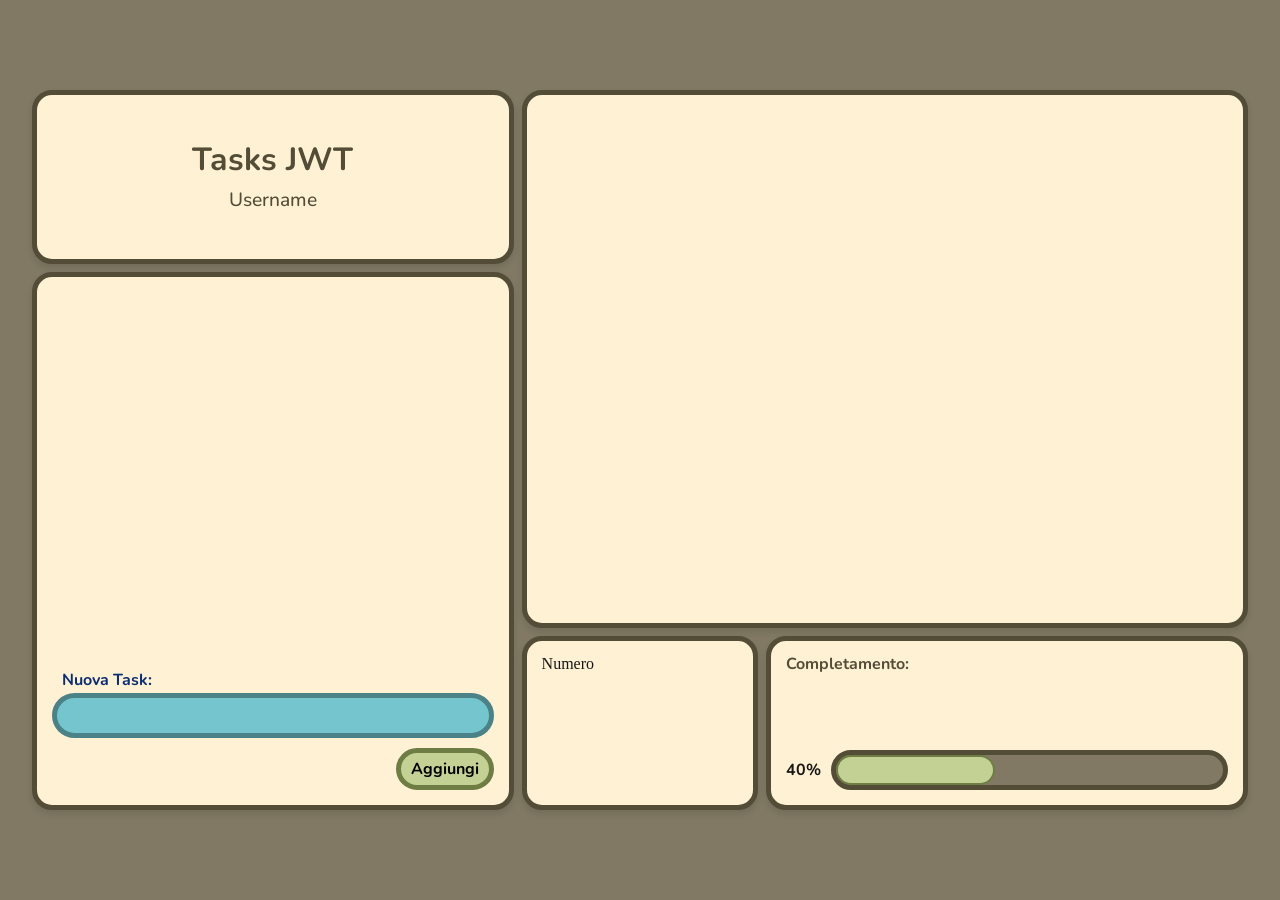
<file: app/index.html>
<!DOCTYPE html>
<html lang="it">
<head>
    <meta charset="UTF-8">
    <title>Login</title>
</head>

<link rel="stylesheet" href="style.css">
<body>
<div class="contents">

    <div class="task_main_con">

        <div class="task_side_con task_side_con_1">
            <div class="header">
                <h1 class="main_title nunito_bold">Tasks JWT</h1>
                <p class="main_username nunito_regular">Username</p>
            </div>
        </div>

        <div class="task_side_con task_side_con_2">
            <div class="task_side_con_2_con">
                <div class="task_form_other"></div>
                <form action="" class="task_form_con">
                    <input type="hidden" id="task_userId" value="">
                    <div class="form_row">
                        <label for="task_title" class="task_title nunito_bold">Nuova Task:</label>
                        <input class="task_form_input" type="text" id="task_title" required>
                    </div>
                    <div class="form_row form_row_btn">
                        <input class="button nunito_bold" type="submit" value="Aggiungi" id="task_submit">
                    </div>
                </form>
            </div>
        </div>

        <div class="task_side_con task_side_con_3">
            Numero
        </div>


        <div class="task_side_con task_side_con_4">
            <div class="task_progressBar_con">
                <h2 class="section_subTitle nunito_bold">Completamento:</h2>
                <div class="task_progressBar_con_row">
                    <h1 class="nunito_bold">40%</h1>
                    <div class="task_progressBar">
                        <div class="task_progressBar_filler"></div>
                    </div>
                </div>

            </div>
        </div>

        <div class="task_side_con task_side_con_5">

        </div>
    </div>
</div>


    <!--
    <div class="task_main_con">
        <div class="task_side_con task_side_con_l">
            <div class="header">
                <h1 class="main_title nunito_bold">Tasks JWT</h1>
            </div>

            <form action="" class="task_form_con">
                <input type="hidden" id="task_userId" value="">
                <div class="form_row">
                    <label for="task_title" class="task_title nunito_bold">Nuova Task:</label>
                    <input class="task_form_input" type="text" id="task_title">
                </div>
                <div class="form_row form_row_btn">
                    <input class="button nunito_bold" type="submit" value="Aggiungi" id="task_submit">
                </div>
            </form>
        </div>
        <div class="task_side_con task_side_con_r ">
            <div class="task_progressBar_con">
                <h2>Completamento: XX%</h2>
                <div class="task_progressBar"></div>
            </div>
        </div>
    </div>
    -->
</div>




<script src="app.js"></script>
</body>
</html>
</file>
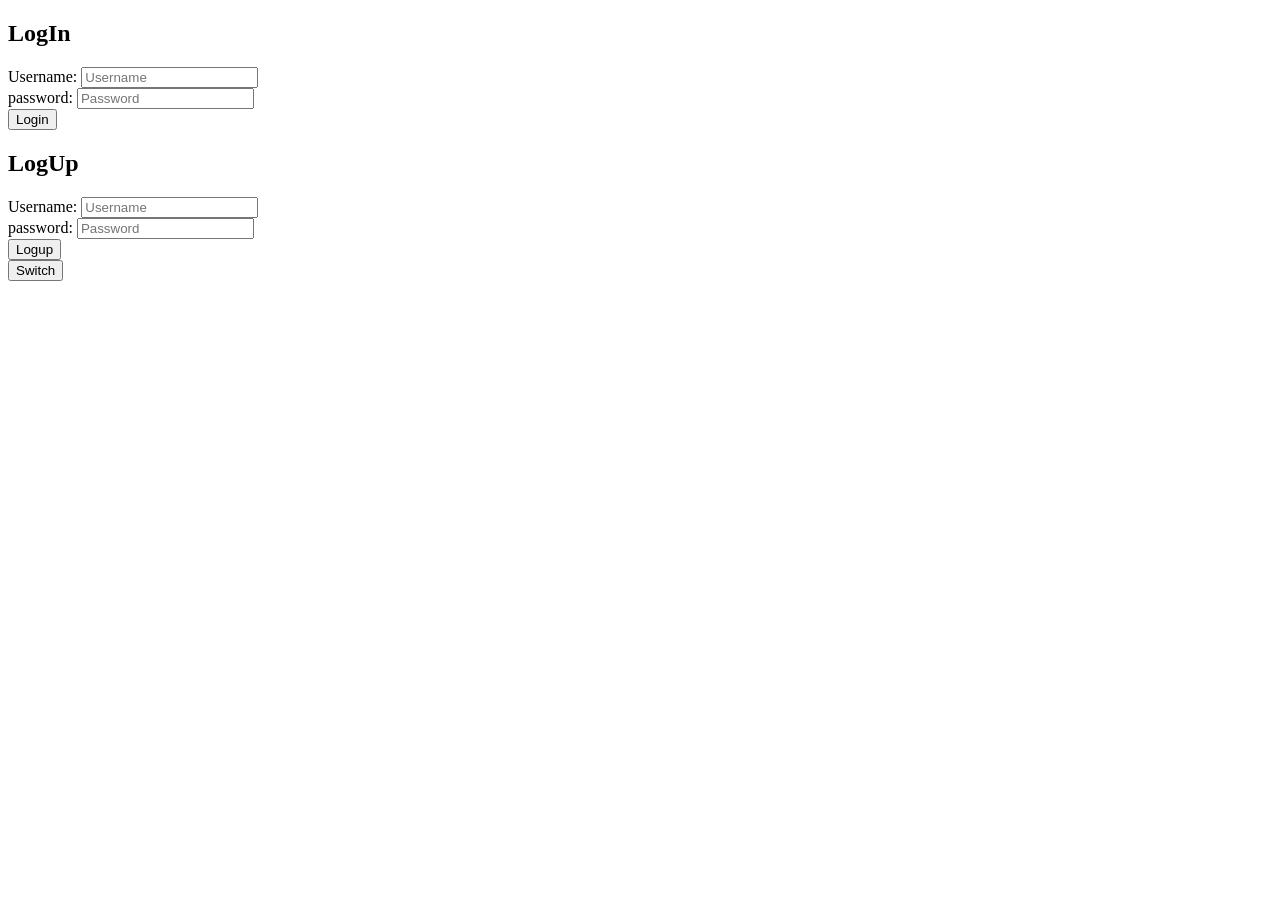
<file: app/log.html>
<!DOCTYPE html>
<html lang="en">
<head>
    <meta charset="UTF-8">
    <title>LogIn | LogUp</title>
</head>
<body>
  <div class="column">
      <form action="" method="post" class="visible" id="login">
          <h2>LogIn</h2>
          <div class="row">
              <label>Username:</label>
              <input type="text" class="username" placeholder="Username" required>
          </div>
          <div class="row">
              <label>password:</label>
              <input type="password" minlength="3" class="password" placeholder="Password" required>
          </div>
          <input type="submit" id="loginBtn" value="Login">
      </form>
      <form method="post" class="hidden" id="logup">
          <h2>LogUp</h2>
          <div class="row">
              <label>Username:</label>
              <input type="text" class="username" placeholder="Username" required>
          </div>
          <div class="row">
              <label>password:</label>
              <input type="password" minlength="3" class="password" placeholder="Password" required>
          </div>
          <input type="submit" id="logupBtn" value="Logup">
      </form>
  </div>
  <button id="switch" onclick="switchForm()">Switch</button>
  <script src="log.js"></script>
</body>
</html>
</file>
<file: app/style.css>
@import url('https://fonts.googleapis.com/css2?family=Nunito:ital,wght@0,200..1000;1,200..1000&display=swap');

/* --------------------------------------
    RESET CSS
-----------------------------------------
*/

html, body, div, span, applet, object, iframe,
h1, h2, h3, h4, h5, h6, p, blockquote, pre,
a, abbr, acronym, address, big, cite, code,
del, dfn, em, img, ins, kbd, q, s, samp,
small, strike, strong, sub, sup, tt, var,
b, u, i, center,
dl, dt, dd, ol, ul, li,
fieldset, form, label, legend,
table, caption, tbody, tfoot, thead, tr, th, td,
article, aside, canvas, details, embed,
figure, figcaption, footer, header, hgroup,
menu, nav, output, ruby, section, summary,
time, mark, audio, video {
    margin: 0;
    padding: 0;
    border: 0;
    font-size: 100%;
    font: inherit;
    vertical-align: baseline;
}
/* HTML5 display-role reset for older browsers */
article, aside, details, figcaption, figure,
footer, header, hgroup, menu, nav, section {
    display: block;
}
body {
    line-height: 1;
}
ol, ul {
    list-style: none;
}
blockquote, q {
    quotes: none;
}
blockquote:before, blockquote:after,
q:before, q:after {
    content: '';
    content: none;
}
table {
    border-collapse: collapse;
    border-spacing: 0;
}



/* --------------------------------------
    VARIABILI GLOBALI
-----------------------------------------

:root {
    --background: #F6E7BC;
    --background-ligthest: #fff6ee;
    --background-ligth: #fff2d4;
    --background-ligth-border: #c6bfa4;
    --background-dark: #d5c79a;
    --accent-darkest: #0B2D72;
    --accent-dark: #154351;
    --accent: #0AC4E0;
    --accent-soft: #74c5cd;
    --accent-soft-border: #4b8288;
    --text-color: #171717;
}
*/

:root {
    --background: #F6E7BC;
    --background-ligthest: #fff6ee;
    --background-ligth: #fff2d4;
    --background-ligth-border: #534d38;
    --background-dark: #d5c79a;
    --background-darkest: #817964;
    --accent-darkest: #0B2D72;
    --accent-dark: #154351;
    --accent: #0AC4E0;
    --accent-soft: #74c5cd;
    --accent-soft-border: #4b8288;
    --text-color: #171717;
    --confirm-soft: #c4d195;
    --confirm-soft-border: #6e7d43 ;
}

* {
    transition: all ease 0.1s;
}

.nunito_regular {
    font-family: "Nunito", sans-serif;
    font-optical-sizing: auto;
    font-weight: 500;
    font-style: normal;
}

.nunito_bold {
    font-family: "Nunito", sans-serif;
    font-optical-sizing: auto;
    font-weight: 700;
    font-style: normal;
}

body {
    padding: 8px;
    background-color: var(--background-darkest);
    color: var(--text-color);
    max-width: 100vw;
}

.contents {
    position: absolute;
    display: flex;
    flex-direction: column;
    width: 95%;
    height: 100%;
    top: 50%;
    left: 50%;
    transform: translate(-50%, -50%);
    transform-origin: top left;
    justify-content: center;
    align-items: stretch;
}

.visible {
    display: flex;
}

.hidden {
    display: none;
    pointer-events: none;
}


/* --------------------------------------
    PAGINA PRINCIPALE
-----------------------------------------
*/
/*
.task_main_con {
    display: flex;
    flex-direction: row;
    justify-content: center;
    gap: 10px;
    align-items: stretch;
    height: 80%;
} */


.task_main_con {
    display: grid;
    grid-template-columns: repeat(5, 1fr);
    grid-template-rows: repeat(4, 1fr);
    gap: 8px;
    height: 80%;
}

.task_side_con_1 {
    grid-column: span 2 / span 2;
}

.task_side_con_2 {
    grid-column: span 2 / span 2;
    grid-row: span 3 / span 3;
    grid-column-start: 1;
    grid-row-start: 2;
}

.task_side_con_3 {
    grid-column-start: 3;
    grid-row-start: 4;
}

.task_side_con_4 {
    grid-column: span 2 / span 2;
    grid-column-start: 4;
    grid-row-start: 4;
}

.task_side_con_5 {
    grid-column: span 3 / span 3;
    grid-row: span 3 / span 3;
    grid-column-start: 3;
    grid-row-start: 1;
}




.task_side_con {
    background-color: var(--background-ligth);
    padding: 15px;
    border: var(--background-ligth-border) 5px solid;
    border-radius: 20px;
    box-shadow: 0 4px 6px rgba(43, 38, 24, 0.15);
}

.task_side_con:hover {
    scale: 1.01;
}

.task_side_con:active {
    scale: 0.99;
}

.task_side_con_2_con {
    display: flex;
    height: 100%;
    flex-direction: column;
    justify-content: space-between;
}

.task_side_con_r {
    flex-grow: 1.5;
}

.task_form_con {
    display: flex;
    flex-direction: column;
    gap: 10px;
    align-items: stretch;
    justify-content: center;
}

.form_row {
    display: flex;
    flex-direction: column;
    gap: 5px;
}

.form_row_btn {
    display: flex;
    flex-direction: row;
    justify-content: end;
}

.task_title {
    margin-left: 10px;
    font-size: 1rem;
    color: var(--accent-darkest);
}

.task_form_input {
    border: var(--accent-soft-border) 5px solid;
    background-color: var(--accent-soft);
    padding: 10px 5px;
    border-radius: 25px;
}

.button {
    border: var(--confirm-soft-border) 5px solid;
    background-color: var(--confirm-soft);
    padding: 5px 10px;
    border-radius: 25px;
    font-size: 1rem;
}

.button:hover {
    filter: brightness(0.9);
    scale: 1.02;
}

.button:active {
    filter: brightness(0.7);
    scale: 0.9;
}

.header {
    color: var(--background-ligth-border);
    width: 100%;
    height: 100%;
    display: flex;
    flex-direction: column;
    align-items: center;
    justify-content: center;
    gap: 15px;
}

.main_title {
    font-size: 2rem;
}

.section_title {
    font-size: 1.5rem;
    color: var(--background-ligth-border);
}

.section_subTitle {
    font-size: 1rem;
    color: var(--background-ligth-border);
}

.main_username {
    font-size: 1.2rem;
}

.task_progressBar_con {
    height: 100%;
    align-items: stretch;
    width: 100%;
    display: flex;
    flex-direction: column;
    justify-content: space-between;
}

.task_progressBar {
    height: 30px;
    border-radius: 50px;
    border: 5px solid var(--background-ligth-border);
    background-color: var(--background-darkest);
    display: flex;
    flex-direction: column;
    width: 100%;
}

.task_progressBar_con_row {
    display: flex;
    flex-direction: row;
    width: 100%;
    gap: 10px;
    align-items: center;
}

.task_progressBar_filler {
    height: 100%;
    width: 40%;
    border-radius: 50px;
    border: 2px solid var(--confirm-soft-border);
    background-color: var(--confirm-soft);
}
</file>
